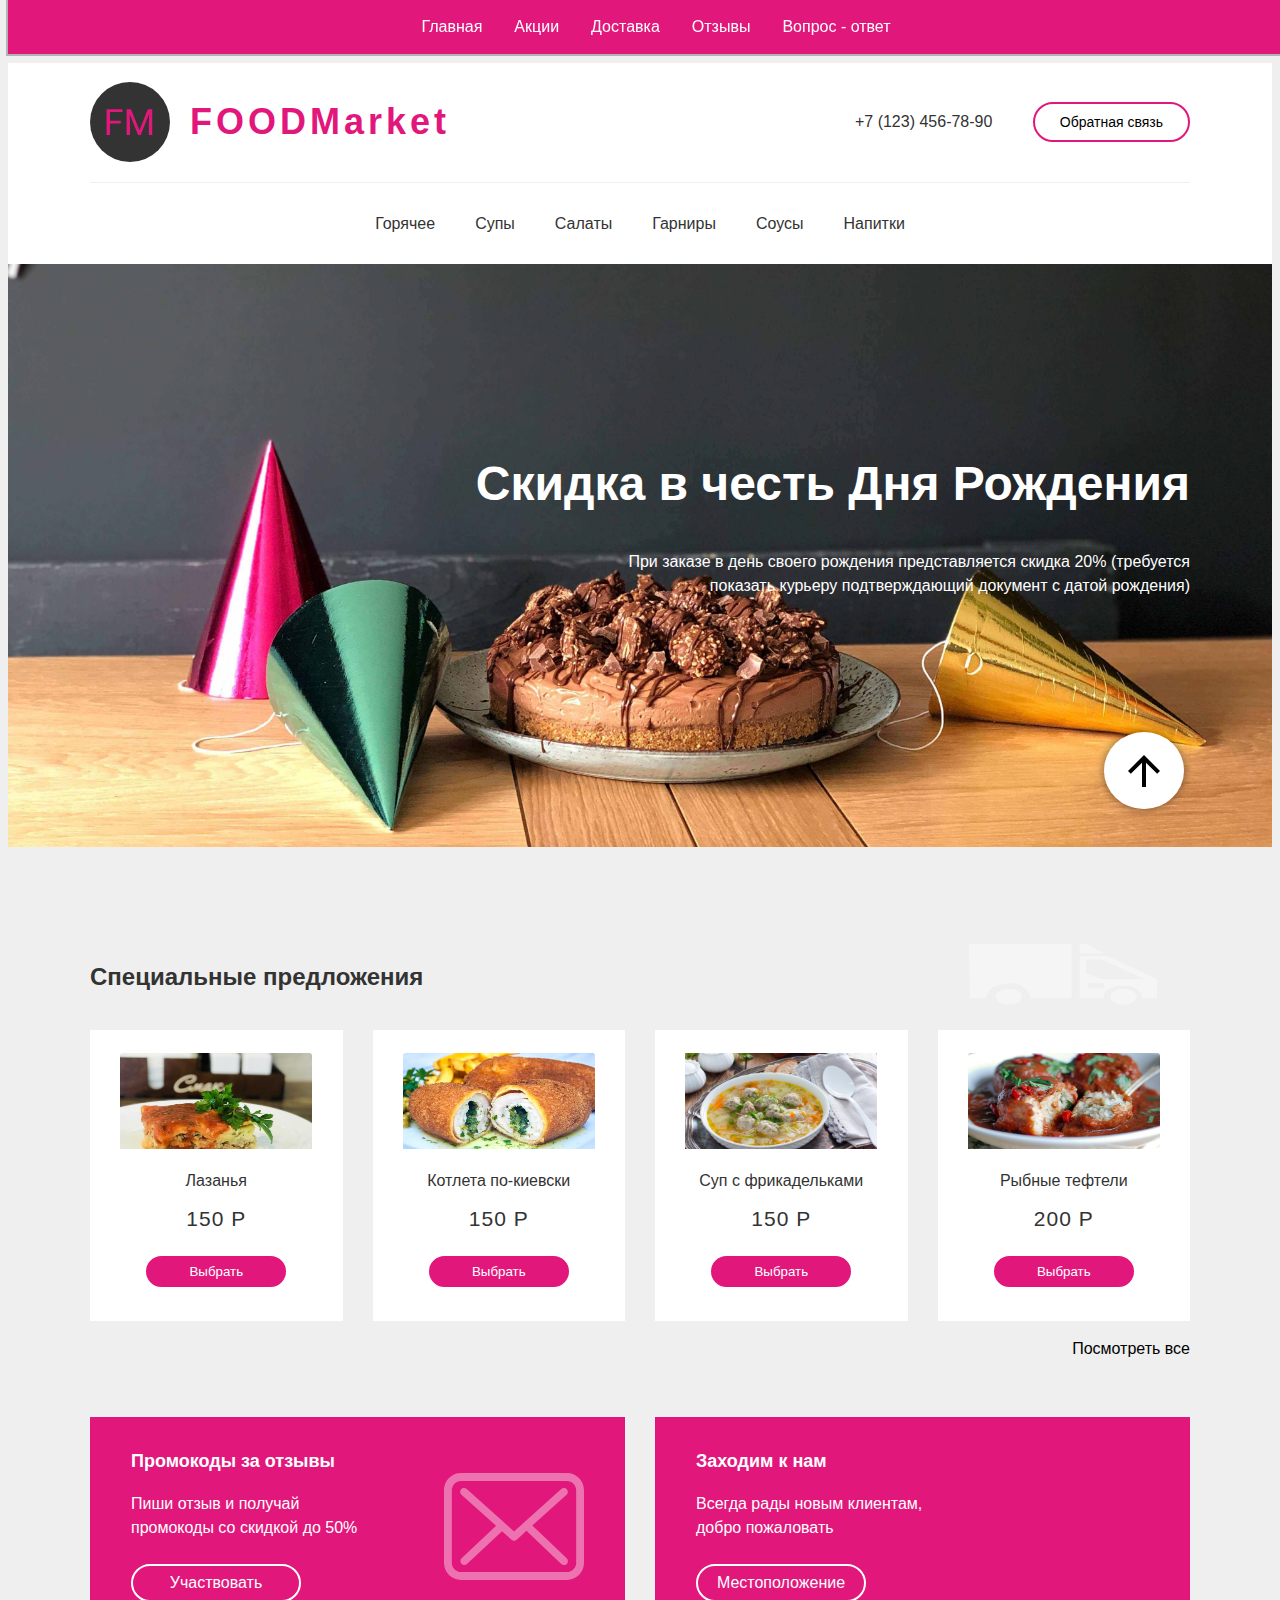
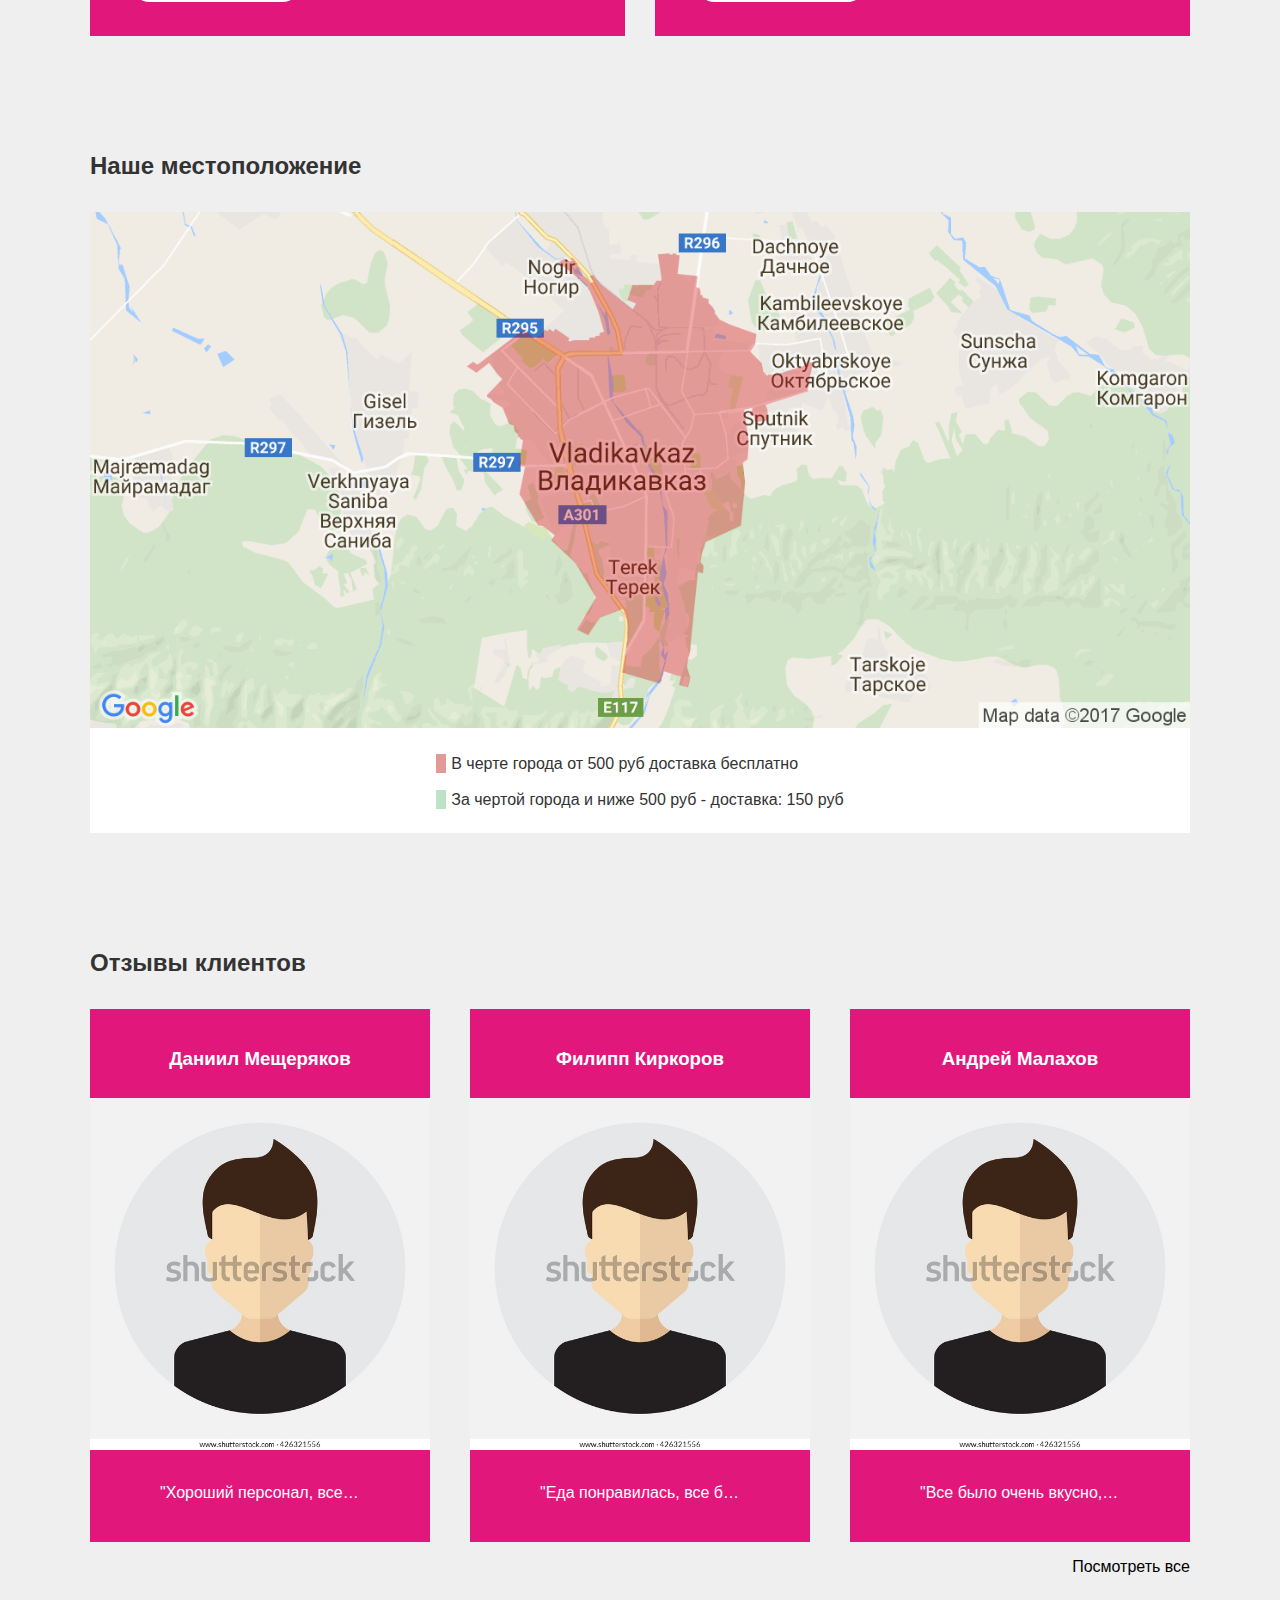
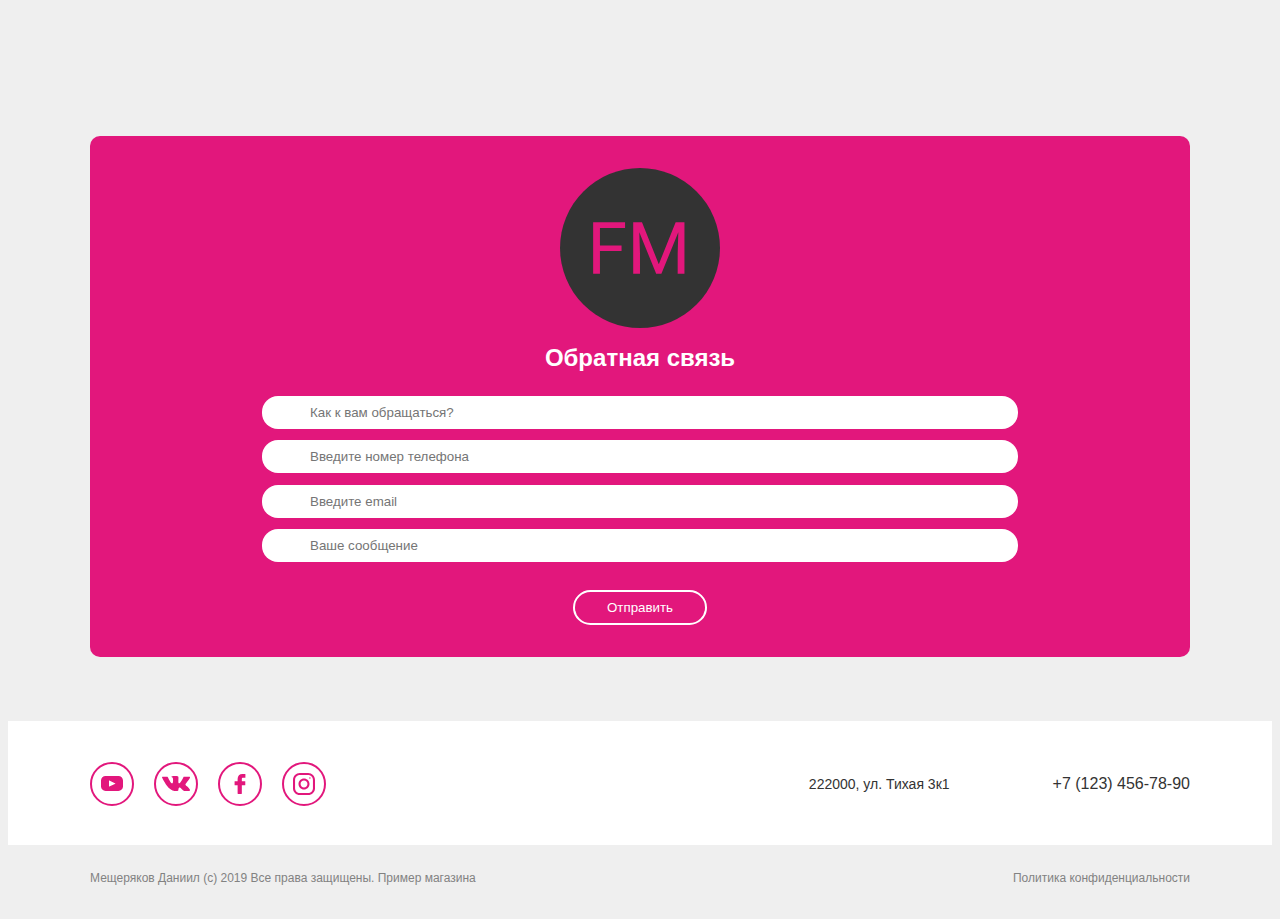
<file: index.html>
<!DOCTYPE html>
<html lang="ru">
  <head>
    <meta charset="UTF-8" />
    <meta http-equiv="X-UA-Compatible" content="IE=edge" />
    <meta name="viewport" content="width=device-width, initial-scale=1.0" />
    <meta http-equiv="Content-Security-Policy" content="default-src 'self'" />
    <meta name="description" content="Доставка еды Владикавказ Food Market" />
    <meta name="author" content="Food Market" />
    <meta name="keywords" content="еда, доставка, food market, доставка еды" />
    <meta name="google" content="notranslate" />
    <meta name="robots" content="index,follow" />
    <meta name="googlebot" content="index,follow" />
    <title>FoodMarket</title>
    <link
      rel="stylesheet"
      href="https://cdnjs.cloudflare.com/ajax/libs/normalize/8.0.1/normalize.min.css"
    />
    <link rel="stylesheet" href="assets/css/styles.css" />
    <link rel="stylesheet" href="assets/css/media.css" />
  </head>
  <body>
    <header>
      <div class="start" id="up"></div>
      <div class="menu">
        <div id="menu-burger" class="menu-burger">
          <span></span>
        </div>
        <nav>
          <ul id="header-menu" class="header-menu">
            <li><a href="#up" class="header-menu-item">Главная</a></li>
            <li><a href="#Action" class="header-menu-item">Акции</a></li>
            <li><a href="#Delivery" class="header-menu-item">Доставка</a></li>
            <li><a href="#Review" class="header-menu-item">Отзывы</a></li>
            <li><a href="#QA" class="header-menu-item">Вопрос - ответ</a></li>
          </ul>
        </nav>
      </div>
    </header>

    <main>
      <section class="second-menu">
        <div class="bg-white">
          <div class="header">
            <div class="wrapper">
              <div class="header-top">
                <div class="logo">
                  <a href="index.html"><span class="logo-image"></span></a
                  ><span>FOODMarket</span>
                </div>
                <div class="header-info">
                  <a class="phone-call" href="tel:891234567890">+7 (123) 456-78-90</a>
                  <a href="#QA" class="header-info-btn">Обратная связь</a>
                </div>
              </div>
              <hr />
              <div class="wrapper">
                <div class="header-bottom">
                  <ul class="nav">
                    <li><a href="food.html">Горячее</a></li>
                    <li><a href="food.html">Супы</a></li>
                    <li><a href="food.html">Салаты</a></li>
                    <li><a href="food.html">Гарниры</a></li>
                    <li><a href="food.html">Соусы</a></li>
                    <li><a href="food.html">Напитки</a></li>
                  </ul>
                </div>
              </div>
            </div>
          </div>
        </div>
      </section>

      <section class="banner">
        <!--класс с содержимым контента-->
        <div class="wrapper">
          <div class="banner-text">
            <h1 class="title">Скидка в честь Дня Рождения</h1>
            <p>
              При заказе в день своего рождения представляется скидка 20%
              (требуется показать курьеру подтверждающий документ с датой
              рождения)
            </p>
          </div>
        </div>
      </section>

      <section class="up">
        <a href="#up"><span class="up-arrow"></span></a>
      </section>

      <section id="Action" class="catalog">
        <div class="wrapper">
          <div class="grid">
            <div class="grid-item grid-item-title">
              <h2 class="title-h2">Специальные предложения</h2>
            </div>
            <div class="grid-item grid-item-img">
              <img src="assets/img/car.svg" alt="Delivery" />
            </div>
            <div class="grid-item grid-item-catalog btn-modal">
              <div class="bg-white">
                <div class="thumb">
                  <img
                    class="img-food"
                    src="assets/img/lasagna.png"
                    alt="Lasagna"
                  />
                </div>
                <p class="grid-title">Лазанья</p>
                <p class="grid-price">150 Р</p>
                <button class="grid-btn btn-modal">Выбрать</button>
              </div>
            </div>
            <div class="grid-item grid-item-catalog btn-modal">
              <div class="bg-white">
                <div class="thumb">
                  <img class="img-food" src="assets/img/kiev.png" alt="kiev" />
                </div>
                <p class="grid-title">Котлета по-киевски</p>
                <p class="grid-price">150 Р</p>
                <button class="grid-btn btn-modal">Выбрать</button>
              </div>
            </div>
            <div class="grid-item grid-item-catalog btn-modal">
              <div class="bg-white">
                <div class="thumb">
                  <img class="img-food" src="assets/img/soup.png" alt="Soup" />
                </div>
                <p class="grid-title">Суп с фрикадельками</p>
                <p class="grid-price">150 Р</p>
                <button class="grid-btn btn-modal">Выбрать</button>
              </div>
            </div>
            <div class="grid-item grid-item-catalog btn-modal">
              <div class="bg-white">
                <div class="thumb">
                  <img
                    class="img-food"
                    src="assets/img/meatball.png"
                    alt="Meatball"
                  />
                </div>
                <p class="grid-title">Рыбные тефтели</p>
                <p class="grid-price">200 Р</p>
                <button class="grid-btn btn-modal">Выбрать</button>
              </div>
            </div>
            <div class="grid-item grid-item-more">
              <a class="more" href="#more">Посмотреть все</a>
            </div>
            <div class="grid-item grid-item-left">
              <div class="bg-purple">
                <div class="bg-purple-item">
                  <h3>Промокоды за отзывы</h3>
                  <p>Пиши отзыв и получай промокоды со скидкой до 50%</p>
                  <a class="btn" href="#QA">Участвовать</a>
                </div>
                <img
                  class="bg-purple-img"
                  src="assets/img/envelope.svg"
                  alt="Envelope"
                />
              </div>
            </div>
            <div class="grid-item grid-item-right">
              <div class="bg-purple">
                <div class="bg-purple-item">
                  <h3>Заходим к нам</h3>
                  <p>
                    Всегда рады новым клиентам, <br />
                    добро пожаловать
                  </p>
                  <a class="btn" href="#Delivery">Местоположение</a>
                </div>
              </div>
            </div>
          </div>
        </div>
      </section>

      <section class="modal" id="modal">
        <div class="modal-flex">
          <span class="modal-flex__close">×</span>
          <div class="modal-flex__img">
            <img src="assets/img/lasagna.png" alt="Lasagna" />
          </div>
          <div class="modal-flex__title"><h2>Лазанья</h2></div>
          <div class="modal-flex__price">150 Р</div>
          <div class="modal-flex__description">
            Lorem ipsum dolor sit amet consectetur adipisicing elit. Nisi, porro
            impedit quisquam quaerat consectetur deserunt quia facere corrupti
            sint iste ratione odit consequuntur mollitia eligendi soluta
            sapiente! Accusamus, eaque dolor.
          </div>
          <div class="modal-flex__btn"><a href="">Купить</a></div>
        </div>
      </section>

      <section id="Delivery" class="delivery">
        <div class="wrapper">
          <h2 class="form-title">Наше местоположение</h2>
          <div class="map">
            <img src="assets/img/map.png" alt="Map" />
            <ul class="marker">
              <li>
                <span class="in"> </span>В черте города от 500 руб доставка
                бесплатно
              </li>
              <br />
              <li>
                <span class="out"> </span>За чертой города и ниже 500 руб -
                доставка: 150 руб
              </li>
            </ul>
          </div>
        </div>
      </section>

      <section id="Review" class="review">
        <div class="wrapper">
          <div class="more-flex">
            <h2 class="title-h2">Отзывы клиентов</h2>
            <div class="flex">
              <div class="flex-item">
                <div class="flex-item__title"><h3>Даниил Мещеряков</h3></div>
                <div class="flex-item__img">
                  <img src="assets/img/profile.jpg" alt="Profile-Photo" />
                </div>
                <div class="flex-item__review">
                  <blockquote>"Хороший персонал, все чисто, и блюда готовятся быстро. Вкусно"</blockquote>
                </div>
              </div>
              <div class="flex-item">
                <div class="flex-item__title"><h3>Филипп Киркоров</h3></div>
                <div class="flex-item__img">
                  <img src="assets/img/profile.jpg" alt="Profile-Photo" />
                </div>
                <div class="flex-item__review">
                  <blockquote>"Еда понравилась, все были так добры. Всей эстрадой есть будем!"</blockquote>
                </div>
              </div>
              <div class="flex-item">
                <div class="flex-item__title"><h3>Андрей Малахов</h3></div>
                <div class="flex-item__img">
                  <img src="assets/img/profile.jpg" alt="Profile-Photo" />
                </div>
                <div class="flex-item__review">
                  <blockquote>"Все было очень вкусно, на передаче расскажу"</blockquote>
                </div>
              </div>
            </div>
            <a class="more" href="#more">Посмотреть все</a>
          </div>
        </div>
      </section>

      <section id="QA">
        <div class="wrapper">
          <form action="index.html" class="form" method="">
            <img class="form-logo" src="assets/img/logo.svg" alt="Logo" />
            <div class="form-title">Обратная связь</div>
            <input
              type="text"
              name="name"
              placeholder="Как к вам обращаться?"
              required
            />
            <input
              type="number"
              name="phone"
              placeholder="Введите номер телефона"
              required
            />
            <input
              type="email"
              name="email"
              placeholder="Введите email"
              required
            />
            <input
              type="text"
              name="question"
              placeholder="Ваше сообщение"
              required
            />
            <button type="submit" value="Отправить">Отправить</button>
          </form>
        </div>
      </section>
    </main>

    <footer>
      <div class="bg-white">
        <div class="wrapper">
          <div class="footer-top">
            <div class="footer-top-item">
              <ul class="social">
                <li class="social-item">
                  <a
                    class="social-link social-youtube"
                    href="https://github.com/Toneryy"
                    target="_blank"
                  ></a>
                </li>
                <li class="social-item">
                  <a class="social-link social-vk" href="https://github.com/Toneryy" target="_blank"></a>
                </li>
                <li class="social-item">
                  <a class="social-link social-fb" href="https://github.com/Toneryy" target="_blank"></a>
                </li>
                <li class="social-item">
                  <a
                    class="social-link social-instagram"
                    href="https://github.com/Toneryy"
                    target="_blank"
                  ></a>
                </li>
              </ul>
            </div>
            <div class="footer-info">
              <a href="https://yandex.ru/maps/10174/saint-petersburg-and-leningrad-oblast/house/tikhaya_ulitsa_3k1/Z0kYcgdpTEcBQFhqfXx2dH9rZA==/?ll=30.410225%2C60.075705&z=17.78" target="_blank">222000, ул. Тихая 3к1</a>
              <a href="tel:81234567890">+7 (123) 456-78-90</a>
            </div>
          </div>
        </div>
      </div>
      <div class="wrapper">
        <div class="footer-bottom">
          <p> Мещеряков Даниил (с) 2019 Все права защищены. Пример магазина</p>
          <a href="#" id="privacy-policy-link">Политика конфиденциальности</a> <!-- Добавить id -->
        </div>
      </div>
    </footer>
  
    <div id="privacy-policy-modal" class="modal-overlay">
      <div class="modal-content">
        <span class="modal-close">&times;</span>
        <h2>Политика конфиденциальности</h2>
        <p>Здесь текст политики конфиденциальности...</p>
      </div>
    </div>
    <script src="assets/js/menu.js"></script>
    <script src="assets/js/archor.js"></script>
    <script src="assets/js/modal.js"></script>
  </body>
</html>
</file>
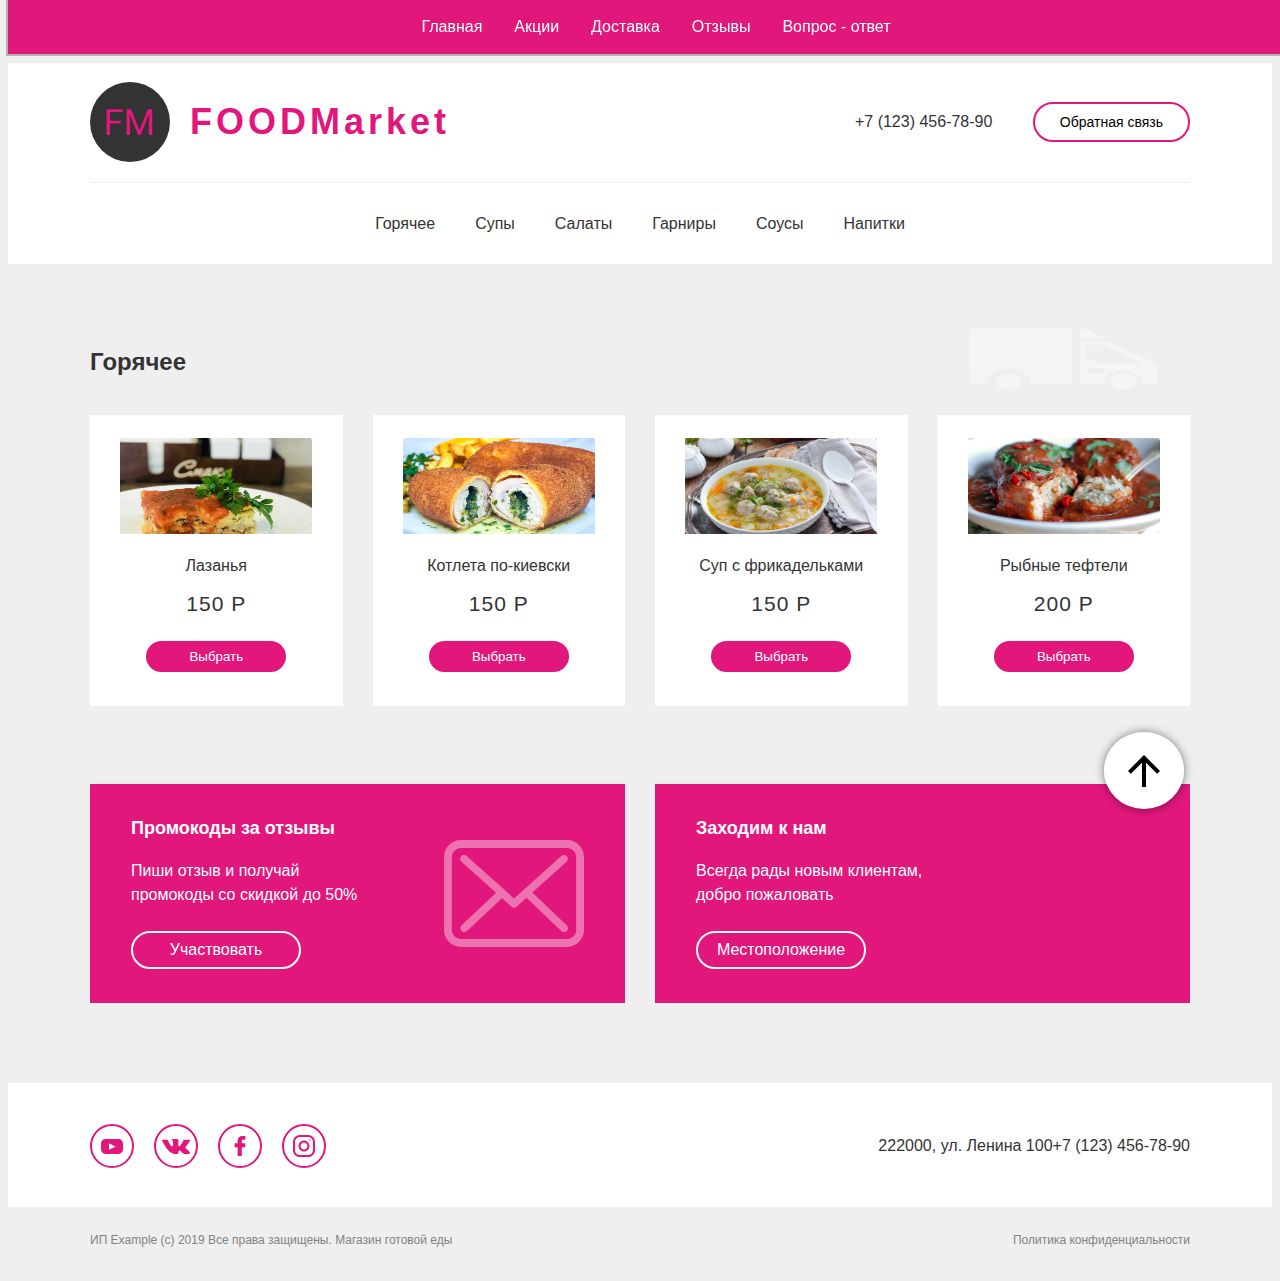
<file: food.html>
<!DOCTYPE html>
<html lang="en">
  <head>
    <meta charset="UTF-8" />
    <meta http-equiv="X-UA-Compatible" content="IE=edge" />
    <meta name="viewport" content="width=device-width, initial-scale=1.0" />
    <meta http-equiv="Content-Security-Policy" content="default-src 'self'" />
    <meta name="description" content="Доставка еды Food Market" />
    <meta name="author" content="Food Market" />
    <meta name="keywords" content="еда, доставка, food market, доставка еды" />
    <meta name="google" content="notranslate" />
    <meta name="robots" content="index,follow" />
    <meta name="googlebot" content="index,follow" />
    <title>FOODMarket</title>
    <link
      rel="stylesheet"
      href="https://cdnjs.cloudflare.com/ajax/libs/normalize/8.0.1/normalize.min.css"
    />
    <link rel="stylesheet" href="assets/css/styles.css" />
    <link rel="stylesheet" href="assets/css/media.css" />
  </head>
  <body>
    <header>
      <div class="start" id="up"></div>
      <div class="menu">
        <div id="menu-burger" class="menu-burger">
          <span></span>
        </div>
        <nav>
          <ul id="header-menu" class="header-menu">
            <li>
              <a href="index.html#up" class="header-menu-item">Главная</a>
            </li>
            <li>
              <a href="index.html#Action" class="header-menu-item">Акции</a>
            </li>
            <li>
              <a href="index.html#Delivery" class="header-menu-item"
                >Доставка</a
              >
            </li>
            <li>
              <a href="index.html#Review" class="header-menu-item">Отзывы</a>
            </li>
            <li>
              <a href="index.html#QA" class="header-menu-item"
                >Вопрос - ответ</a
              >
            </li>
          </ul>
        </nav>
      </div>
    </header>

    <main>
      <section class="second-menu">
        <div class="bg-white">
          <div class="header">
            <div class="wrapper">
              <div class="header-top">
                <div class="logo">
                  <a href="index.html"><span class="logo-image"></span></a
                  ><span>FOODMarket</span>
                </div>
                <div class="header-info">
                  <span>+7 (123) 456-78-90</span>
                  <a href="#QA" class="header-info-btn">Обратная связь</a>
                </div>
              </div>
              <hr />
              <div class="wrapper">
                <div class="header-bottom">
                  <ul class="nav">
                    <li><a href="food.html">Горячее</a></li>
                    <li><a href="food.html">Супы</a></li>
                    <li><a href="food.html">Салаты</a></li>
                    <li><a href="food.html">Гарниры</a></li>
                    <li><a href="food.html">Соусы</a></li>
                    <li><a href="food.html">Напитки</a></li>
                  </ul>
                </div>
              </div>
            </div>
          </div>
        </div>
      </section>

      <section class="up">
        <a href="#up"><span class="up-arrow"></span></a>
      </section>

      <section id="Action" class="catalog">
        <div class="wrapper">
          <div class="grid">
            <div class="grid-item grid-item-title">
              <h2 class="title-h2">Горячее</h2>
            </div>
            <div class="grid-item grid-item-img">
              <img src="assets/img/car.svg" alt="Delivery" />
            </div>
            <div class="grid-item grid-item-catalog btn-modal">
              <div class="bg-white">
                <div class="thumb">
                  <img
                    class="img-food"
                    src="assets/img/lasagna.png"
                    alt="Lasagna"
                  />
                </div>
                <p class="grid-title">Лазанья</p>
                <p class="grid-price">150 Р</p>
                <button class="grid-btn btn-modal">Выбрать</button>
              </div>
            </div>
            <div class="grid-item grid-item-catalog btn-modal">
              <div class="bg-white">
                <div class="thumb">
                  <img class="img-food" src="assets/img/kiev.png" alt="kiev" />
                </div>
                <p class="grid-title">Котлета по-киевски</p>
                <p class="grid-price">150 Р</p>
                <button class="grid-btn btn-modal">Выбрать</button>
              </div>
            </div>
            <div class="grid-item grid-item-catalog btn-modal">
              <div class="bg-white">
                <div class="thumb">
                  <img class="img-food" src="assets/img/soup.png" alt="Soup" />
                </div>
                <p class="grid-title">Суп с фрикадельками</p>
                <p class="grid-price">150 Р</p>
                <button class="grid-btn btn-modal">Выбрать</button>
              </div>
            </div>
            <div class="grid-item grid-item-catalog btn-modal">
              <div class="bg-white">
                <div class="thumb">
                  <img
                    class="img-food"
                    src="assets/img/meatball.png"
                    alt="Meatball"
                  />
                </div>
                <p class="grid-title">Рыбные тефтели</p>
                <p class="grid-price">200 Р</p>
                <button class="grid-btn btn-modal">Выбрать</button>
              </div>
            </div>
            <div class="grid-item grid-item-more"></div>
            <div class="grid-item grid-item-left">
              <div class="bg-purple">
                <div class="bg-purple-item">
                  <h3>Промокоды за отзывы</h3>
                  <p>Пиши отзыв и получай промокоды со скидкой до 50%</p>
                  <a class="btn" href="index.html#QA">Участвовать</a>
                </div>
                <img
                  class="bg-purple-img"
                  src="assets/img/envelope.svg"
                  alt="Envelope"
                />
              </div>
            </div>
            <div class="grid-item grid-item-right">
              <div class="bg-purple">
                <div class="bg-purple-item">
                  <h3>Заходим к нам</h3>
                  <p>
                    Всегда рады новым клиентам, <br />
                    добро пожаловать
                  </p>
                  <a class="btn" href="index.html#Delivery">Местоположение</a>
                </div>
              </div>
            </div>
          </div>
          <div class="test"></div>
        </div>
      </section>

      <section class="modal" id="modal">
        <div class="modal-grid">
          <span class="modal-grid__close">×</span>
          <div class="modal-grid__img">
            <img src="assets/img/lasagna.png" alt="Lasagna" />
          </div>
          <div class="modal-grid__title"><h2>Лазанья</h2></div>
          <div class="modal-grid__price">150 Р</div>
          <div class="modal-grid__description">
            Lorem ipsum dolor sit amet consectetur adipisicing elit. Nisi, porro
            impedit quisquam quaerat consectetur deserunt quia facere corrupti
            sint iste ratione odit consequuntur mollitia eligendi soluta
            sapiente! Accusamus, eaque dolor.
          </div>
          <div class="modal-grid__btn"><a href="#">Купить</a></div>
        </div>
      </section>
    </main>

    <footer>
      <div class="bg-white">
        <div class="wrapper">
          <div class="footer-top">
            <div class="footer-top-item">
              <ul class="social">
                <li class="social-item">
                  <a
                    class="social-link social-youtube"
                    href="index.html"
                    target="_blank"
                  ></a>
                </li>
                <li class="social-item">
                  <a
                    class="social-link social-vk"
                    href="index.html"
                    target="_blank"
                  ></a>
                </li>
                <li class="social-item">
                  <a
                    class="social-link social-fb"
                    href="index.html"
                    target="_blank"
                  ></a>
                </li>
                <li class="social-item">
                  <a
                    class="social-link social-instagram"
                    href="index.html"
                    target="_blank"
                  ></a>
                </li>
              </ul>
            </div>
            <div class="footer-info">
              <span>222000, ул. Ленина 100</span>
              <span>+7 (123) 456-78-90</span>
            </div>
          </div>
        </div>
      </div>
      <div class="wrapper">
        <div class="footer-bottom">
          <p>ИП Example (с) 2019 Все права защищены. Магазин готовой еды</p>
          <a href="#">Политика конфиденциальности</a>
        </div>
      </div>
    </footer>
    <script src="assets/js/menu.js"></script>
    <script src="assets/js/archor.js"></script>
    <script src="assets/js/modal.js"></script>
  </body>
</html>
</file>
<file: assets/css/styles.css>
@charset "UTF-8";
@import url("https://fonts.googleapis.com/css2?family=Roboto:wght@400;500;700&display=swap");
body {
  background-color: #EFEFEF;
  font-family: 'Roboto', sans-serif;
  color: #333333;
  font-size: 16px;
}

main {
  margin-top: 3.25rem;
}

.wrapper {
  max-width: 68.75rem;
  padding: 0 1rem;
  margin: 0 auto;
}

.start {
  padding-top: 0.2rem;
}

.header {
  background-color: white;
  padding-top: inherit;
  padding-top: 0.25rem;
}

.header-menu {
  position: fixed;
  width: 100%;
  top: 0;
  background-color: #e2177c;
  -webkit-box-shadow: 0 0 0 2px #b3b3b3;
          box-shadow: 0 0 0 2px #b3b3b3;
  display: -webkit-box;
  display: -ms-flexbox;
  display: flex;
  list-style-type: none;
  -webkit-box-pack: center;
      -ms-flex-pack: center;
          justify-content: center;
  padding: 0.5rem;
  margin: 0;
  -ms-flex-wrap: wrap;
      flex-wrap: wrap;
}

.header-menu > li {
  margin: 0.625rem 1rem;
}

.header-menu > li > a {
  text-decoration: none;
  color: white;
  -webkit-transition: 0.2 ease;
  transition: 0.2 ease;
}

.header-menu > li > a:hover {
  color: black;
}

.header-top {
  display: -webkit-box;
  display: -ms-flexbox;
  display: flex;
  -webkit-box-pack: justify;
      -ms-flex-pack: justify;
          justify-content: space-between;
  -webkit-box-align: center;
      -ms-flex-align: center;
          align-items: center;
  padding: 0.9375rem 0 0.75rem 0;
}

.header-info span {
  font-size: 16px;
}

.header-info-btn {
  font-size: 14px;
  text-decoration: none;
  color: black;
  border-radius: 1.25rem;
  border: 2px solid #e2177c;
  background-color: transparent;
  padding: 0.625rem 1.5625rem;
  margin-left: 2.25rem;
  -webkit-transition: 0.2s ease;
  transition: 0.2s ease;
  cursor: pointer;
}

.header-info-btn:hover {
  background-color: #e2177c;
  color: white;
}

.header-bottom {
  padding: 1.25rem 0 17px 0;
}

.header-bottom .nav {
  font-size: 16px;
  margin: 0;
}

.header-bottom .nav > li {
  margin: 0 1.25rem;
  margin-bottom: 0.625rem;
}

.nav {
  display: -webkit-box;
  display: -ms-flexbox;
  display: flex;
  list-style-type: none;
  -webkit-box-pack: center;
      -ms-flex-pack: center;
          justify-content: center;
  padding: 0.25rem 0;
  -ms-flex-wrap: wrap;
      flex-wrap: wrap;
  margin-bottom: 0.25rem;
}

.nav > li {
  margin: 0.625rem 1rem;
}

.nav > li > a {
  text-decoration: none;
  color: #333333;
  -webkit-transition: 0.2 ease;
  transition: 0.2 ease;
}

.nav > li > a:hover {
  color: #e2177c;
}

.logo {
  color: #e2177c;
  font-size: 36px;
  font-weight: 700;
  display: -webkit-box;
  display: -ms-flexbox;
  display: flex;
  -webkit-box-align: center;
      -ms-flex-align: center;
          align-items: center;
  letter-spacing: 4px;
  -webkit-transition: 0.2s ease;
  transition: 0.2s ease;
}

.logo-image {
  display: block;
  width: 5rem;
  height: 5rem;
  background-image: url(../img/logo.svg);
  margin-right: 20px;
  -webkit-transition: 0.2s ease;
  transition: 0.2s ease;
  cursor: pointer;
}

.logo-image:hover {
  color: #C4C4C4;
  -webkit-box-shadow: 0 0 0.625rem rgba(0, 0, 0, 0.5);
          box-shadow: 0 0 0.625rem rgba(0, 0, 0, 0.5);
  border-radius: 100%;
}

hr {
  border: none;
  background-color: #EFEFEF;
  height: 1px;
}

/*Основной контент*/
.banner {
  background-image: url(../img/background.png);
  padding-top: 10rem;
  padding-bottom: 12rem;
  background-repeat: no-repeat;
  background-size: cover;
  background-position: bottom center;
  color: white;
  margin-bottom: 2rem;
}

.banner p {
  margin-bottom: 57px;
  margin-left: 30rem;
  max-width: 40rem;
  line-height: 1.5;
}

.banner-text {
  text-align: right;
}

.banner-text p {
  text-align: right;
}

.title {
  font-size: 48px;
  font-weight: 700;
  margin-bottom: 39px;
}

.title-h2 {
  font-size: 24px;
  font-weight: 700;
}

.btn {
  color: white;
  text-decoration: none;
  border-radius: 20px;
  border: 2px solid white;
  background-color: transparent;
  padding: 9px 47px;
  -webkit-transition: 0.2s ease;
  transition: 0.2s ease;
}

.btn:hover {
  background-color: white;
  color: black;
}

.bg-white {
  background-color: white;
}

.bg-purple {
  background-color: #e2177c;
  color: white;
  padding: 34px 41px;
  display: -webkit-box;
  display: -ms-flexbox;
  display: flex;
  -webkit-box-pack: justify;
      -ms-flex-pack: justify;
          justify-content: space-between;
}

.bg-purple-item {
  -webkit-box-flex: 0;
      -ms-flex: 0 0 55%;
          flex: 0 0 55%;
}

.bg-purple-img {
  -webkit-box-flex: 0;
      -ms-flex: 0 0 31%;
          flex: 0 0 31%;
  text-align: center;
}

.bg-purple h3 {
  font-size: 18px;
  font-weight: 700;
  margin-top: 0;
  margin-bottom: 20px;
}

.bg-purple p {
  line-height: 1.5;
  margin-bottom: 24px;
}

.bg-purple input {
  font-size: 14px;
  border: 1px solid #fff;
  border-radius: 20px;
  padding: 9px 15px;
  width: 15rem;
  -webkit-box-sizing: border-box;
          box-sizing: border-box;
}

.bg-purple input:focus {
  outline: none;
}

.bg-purple .btn {
  display: block;
  text-align: center;
  max-width: 166px;
  padding: 8px 0;
}

.header-info .phone-call {
  text-decoration: none;
  color: #333333;
  transition: 0.3 ease;
}

.header-info .phone-call:hover {
  color: #828282;
}

.catalog {
  padding-top: 4rem;
  padding-bottom: 2rem;
}

.grid {
  display: -ms-grid;
  display: grid;
  -ms-grid-columns: (1fr)[4];
      grid-template-columns: repeat(4, 1fr);
  grid-gap: 19px 30px;
}

.grid-item-title {
  -ms-grid-column: 1;
  -ms-grid-column-span: 3;
  grid-column: 1 / 4;
  -ms-grid-row: 1;
  -ms-grid-row-span: 1;
  grid-row: 1 / 2;
}

.grid-item-img {
  -ms-grid-column: 4;
  -ms-grid-column-span: 1;
  grid-column: 4 / 5;
  -ms-grid-row: 1;
  -ms-grid-row-span: 1;
  grid-row: 1 / 2;
  text-align: center;
}

.grid-item-more {
  -ms-grid-column: 1;
  -ms-grid-column-span: 4;
  grid-column: 1 / 5;
  -ms-grid-row: 3;
  -ms-grid-row-span: 1;
  grid-row: 3 / 4;
  text-align: right;
}

.grid-item-more a {
  text-decoration: none;
  color: black;
}

.grid-item-more:hover {
  text-decoration: underline;
}

.grid-item-left {
  -ms-grid-column: 1;
  -ms-grid-column-span: 2;
  grid-column: 1 / 3;
  -ms-grid-row: 4;
  -ms-grid-row-span: 1;
  grid-row: 4 / 5;
  margin-top: 40px;
}

.grid-item-right {
  -ms-grid-column: 3;
  -ms-grid-column-span: 2;
  grid-column: 3 / 5;
  -ms-grid-row: 4;
  -ms-grid-row-span: 1;
  grid-row: 4 / 5;
  margin-top: 40px;
}

.grid-item-catalog {
  text-align: center;
}

.grid-item-catalog .bg-white {
  padding: 23px 30px 34px 30px;
}

.grid-title {
  line-height: 1.5;
  font-size: 1em;
  margin-bottom: 0;
  text-overflow: ellipsis;
}

.grid-price {
  font-size: 21px;
  font-weight: 500;
  margin-top: 14px;
  letter-spacing: 1px;
  margin-bottom: 25px;
}

.grid-btn {
  border-radius: 20px;
  border: 2px solid #e2177c;
  background-color: #e2177c;
  color: white;
  padding: 6px 41px;
  text-decoration: none;
  -webkit-transition: 0.2s ease;
  transition: 0.2s ease;
  cursor: pointer;
}

.grid-btn:hover {
  background-color: white;
  color: black;
}

.img-food {
  width: 12rem;
  height: 6rem;
}

.trumb {
  margin-bottom: 14px;
}

/*Расположение / карта*/
.delivery {
  padding-top: 4rem;
}

.map {
  display: -webkit-box;
  display: -ms-flexbox;
  display: flex;
  -webkit-box-orient: vertical;
  -webkit-box-direction: normal;
      -ms-flex-direction: column;
          flex-direction: column;
  -webkit-box-pack: center;
      -ms-flex-pack: center;
          justify-content: center;
  background-color: white;
  margin-top: 2rem;
  margin-bottom: 2rem;
}

.map img {
  width: 100%;
  height: 100%;
  background-repeat: no-repeat;
  background-size: auto;
  background-position: center center;
  margin-bottom: 0.7rem;
}

.marker {
  display: -webkit-box;
  display: -ms-flexbox;
  display: flex;
  -webkit-box-orient: vertical;
  -webkit-box-direction: normal;
      -ms-flex-direction: column;
          flex-direction: column;
  -webkit-box-pack: center;
      -ms-flex-pack: center;
          justify-content: center;
  margin: 1rem auto 1.5rem auto;
  padding: 0 30px 0;
  list-style: none;
}

.in {
  display: inline;
  background-color: #e29a97;
  padding: 1px 5px;
  margin-bottom: 1rem;
  margin-right: 5px;
}

.out {
  display: inline;
  background-color: #BCE3C7;
  padding: 1px 5px;
  margin-bottom: 1rem;
  margin-right: 5px;
}

.review {
  padding-top: 4rem;
}

.flex {
  display: -webkit-box;
  display: -ms-flexbox;
  display: flex;
  -webkit-box-orient: horizontal;
  -webkit-box-direction: normal;
      -ms-flex-flow: row nowrap;
          flex-flow: row nowrap;
  -webkit-box-align: center;
      -ms-flex-align: center;
          align-items: center;
  -webkit-box-pack: justify;
      -ms-flex-pack: justify;
          justify-content: space-between;
  margin: 2rem -20px 0;
}

.flex-item {
  display: -webkit-box;
  display: -ms-flexbox;
  display: flex;
  -webkit-box-orient: vertical;
  -webkit-box-direction: normal;
      -ms-flex-direction: column;
          flex-direction: column;
  -webkit-box-align: center;
      -ms-flex-align: center;
          align-items: center;
  -webkit-box-pack: center;
      -ms-flex-pack: center;
          justify-content: center;
  background-color: #e2177c;
  width: 100%;
  margin: 0 20px;
  padding: 10px 0;
  line-width: 1px;
}

.flex-item__title {
  font-size: 16px;
  text-align: center;
  padding: 10px 20px;
  color: white;
}

.flex-item__img img {
  width: 100%;
  height: 70%;
}

.flex-item__review {
  text-align: center;
}

.flex-item__review blockquote {
  color: white;
  max-width: 12.5rem;
  text-overflow: ellipsis;
  overflow: hidden;
  white-space: nowrap;
  margin: 0;
  padding: 30px 0;
}

/*Форма*/
.form {
  display: -webkit-box;
  display: -ms-flexbox;
  border-radius: 10px;
  display: flex;
  -webkit-box-orient: vertical;
  -webkit-box-direction: normal;
      -ms-flex-direction: column;
          flex-direction: column;
  -webkit-box-pack: center;
      -ms-flex-pack: center;
          justify-content: center;
  -webkit-box-align: center;
      -ms-flex-align: center;
          align-items: center;
  margin: auto;
  width: 100%;
  color: white;
  background-color: #e2177c;
  padding: 1rem 0 2rem;
  margin-bottom: 4rem;
}

.form-logo {
  width: 10rem;
  height: 10rem;
  margin: 1rem auto;
}

.form-title {
  font-size: 1.5rem;
  font-weight: 700;
  margin-bottom: 1.5rem;
}

.form input {
  display: block;
  width: 60%;
  padding: 0 3rem;
  margin-bottom: 0.7rem;
  background-color: white;
  color: #e2177c;
  line-height: 2.5em;
  border-width: 0;
  border-radius: 1rem;
}

.form button {
  display: block;
  text-align: center;
  text-decoration: none;
  max-width: 20rem;
  margin-top: 1rem;
  padding: 8px 2rem;
  border-radius: 2rem;
  border-width: 1rem;
  border: 2px solid white;
  color: white;
  background-color: #e2177c;
  -webkit-transition: 0.2s ease;
  transition: 0.2s ease;
}

.form button:hover {
  background-color: white;
  color: black;
}

/*footer*/
.footer-top {
  display: -webkit-box;
  display: -ms-flexbox;
  display: flex;
  -webkit-box-pack: justify;
      -ms-flex-pack: justify;
          justify-content: space-between;
  -webkit-box-align: center;
      -ms-flex-align: center;
          align-items: center;
  padding-top: 25px;
  padding-bottom: 23px;
}

.footer-info {
  display: -webkit-box;
  display: -ms-flexbox;
  display: flex;
  -webkit-box-align: center;
      -ms-flex-align: center;
          align-items: center;
}

.footer-info a {
  font-size: 16px;
  margin-left: 103px;
  text-decoration: none;
  color: #333333;
  transition: 0.3 ease;
}

.footer-info a:first-child {
  font-size: 14px;
  margin-left: 0;
  text-decoration: none;
  color: #333333;
  transition: 0.3 ease;
}

.footer-info a:hover {
  color: #e2177c;
}

.footer-info a:first-child:hover {
  color: #e2177c;
}

.footer-info button {
  font-size: 14px;
  border-radius: 20px;
  border: 2px solid #e2177c;
  background-color: transparent;
  padding: 10px 25px;
  margin-left: 36px;
  -webkit-transition: 0.2s ease;
  transition: 0.2s ease;
  cursor: pointer;
}

.footer-info button:hover {
  background-color: #e2177c;
  color: #fff;
}

.footer-bottom {
  display: -webkit-box;
  display: -ms-flexbox;
  display: flex;
  -webkit-box-pack: justify;
      -ms-flex-pack: justify;
          justify-content: space-between;
  color: #828282;
  padding: 26px 0;
  font-size: 12px;
}

.footer-bottom a {
  text-decoration: none;
  color: #828282;
  -webkit-transition: 0.2s ease;
  transition: 0.2s ease;
}

.footer-bottom a:hover {
  color: #e2177c;
}

.footer-bottom p {
  margin: 0;
}

/*выводим изображения кнопок для соц сетей в ссылки*/
.social {
  display: -webkit-box;
  display: -ms-flexbox;
  display: flex;
  -webkit-box-align: center;
      -ms-flex-align: center;
          align-items: center;
  list-style-type: none;
  padding-left: 0;
}

.social-item {
  margin-right: 20px;
}

.social-item:last-child {
  margin-right: 0;
}

.social-link {
  display: block;
  width: 40px;
  height: 40px;
  border: 2px solid #e2177c;
  border-radius: 100%;
  background-repeat: no-repeat;
  background-position: center center;
}

.social-link:hover {
  background-color: #e2177c;
}

.social-youtube {
  background-image: url(../img/icons/youtube.svg);
}

.social-vk {
  background-image: url(../img/icons/vk.svg);
}

.social-fb {
  background-image: url(../img/icons/facebook.svg);
}

.social-instagram {
  background-image: url(../img/icons/ins.svg);
}

.up {
  position: fixed;
  display: block;
  width: 3rem;
  height: 3rem;
  bottom: 10%;
  right: 10%;
}

.up-arrow {
  background-image: url(../img/icons/arrow.svg);
  background-position: center center;
  background-repeat: no-repeat;
  cursor: pointer;
  border-radius: 100%;
  -webkit-box-shadow: 0 0 0.625rem rgba(0, 0, 0, 0.5);
          box-shadow: 0 0 0.625rem rgba(0, 0, 0, 0.5);
  padding: 30px 40px;
  background-color: white;
}

.up-arrow:hover {
  background-color: #F2F2F2;
}

.test {
  margin-bottom: 3rem;
}

.modal {
  display: none;
  position: fixed;
  top: 0;
  left: 0;
  bottom: 0;
  right: 0;
  width: 100%;
  height: 100%;
  overflow: auto;
  margin: auto 0;
  background: rgba(0, 0, 0, 0.5);
}

.modal-flex {
  display: -webkit-box;
  display: -ms-flexbox;
  display: flex;
  -webkit-box-orient: vertical;
  -webkit-box-direction: normal;
      -ms-flex-flow: column nowrap;
          flex-flow: column nowrap;
  margin: auto auto;
  padding: auto;
  width: 50%;
  background: white;
}

.modal-flex__close {
  font-size: 40px;
  padding: 0;
  text-align: right;
  padding-right: 2rem;
}

.modal-flex__close:hover {
  cursor: pointer;
  color: #e2177c;
}

.modal-flex__img img {
  width: 100%;
  height: 100%;
  background-repeat: none;
  background-size: cover;
  background-position: center center;
}

.modal-flex__title {
  text-align: center;
  -webkit-box-align: center;
      -ms-flex-align: center;
          align-items: center;
  font-size: 1rem;
}

.modal-flex__price {
  font-size: 1.5rem;
  font-weight: 500;
  letter-spacing: 1px;
  text-align: center;
  -webkit-box-align: center;
      -ms-flex-align: center;
          align-items: center;
}

.modal-flex__description {
  text-align: center;
  -webkit-box-align: center;
      -ms-flex-align: center;
          align-items: center;
  padding: 1rem 4rem;
}

.modal-flex__btn {
  margin: 1rem auto 2rem;
  -webkit-box-align: center;
      -ms-flex-align: center;
          align-items: center;
}

.modal-flex__btn a {
  display: block;
  text-align: center;
  width: 5rem;
  padding: 0.5rem 5rem;
  border-radius: 2rem;
  border-width: 1rem;
  border: 2px solid white;
  color: white;
  background-color: #e2177c;
  -webkit-transition: 0.2s ease;
  transition: 0.2s ease;
  text-decoration: none;
}

.modal-flex__btn a:hover {
  background-color: white;
  border: 2px solid black;
  color: black;
}

.more-flex {
  display: -webkit-box;
  display: -ms-flexbox;
  display: flex;
  -webkit-box-orient: vertical;
  -webkit-box-direction: normal;
      -ms-flex-flow: nowrap column;
          flex-flow: nowrap column;
}

.more-flex .title-h2 {
  margin-bottom: 0;
}

.more-flex .more {
  text-decoration: none;
  text-align: right;
  color: black;
  margin: 1rem 0 10rem;
}

.more-flex .more:hover {
  text-decoration: underline;
}

/* Стили для модального окна */

.modal-overlay {
  display: none; /* Скрыто по умолчанию */
  position: fixed;
  top: 0;
  left: 0;
  width: 100%;
  height: 100%;
  background: rgba(0, 0, 0, 0.5);
  z-index: 1000;
}
.modal-content {
  position: relative;
  margin: 10% auto;
  padding: 20px;
  background: white;
  width: 80%;
  max-width: 600px;
  border-radius: 8px;
  box-shadow: 0 4px 8px rgba(0, 0, 0, 0.1);
}
.modal-close {
  position: absolute;
  top: 10px;
  right: 20px;
  font-size: 24px;
  cursor: pointer;
}
body.modal-open {
  overflow: hidden;
}
@media (max-width: 600px) {
  .modal-content {
    width: 95%;
  }
}


/*# sourceMappingURL=styles.css.map */
</file>
<file: assets/css/media.css>
@charset "UTF-8";
@import url("https://fonts.googleapis.com/css2?family=Roboto:wght@400;500;700&display=swap");
@media (max-width: 1170px) {
  .grid {
    -ms-grid-columns: (1fr)[2];
        grid-template-columns: repeat(2, 1fr);
  }
  .grid-item-title {
    -ms-grid-column: 1;
    -ms-grid-column-span: 2;
    grid-column: 1 / 3;
  }
  .grid-item-img {
    display: none;
  }
  .grid-item-more {
    -ms-grid-column: 1;
    -ms-grid-column-span: 2;
    grid-column: 1 / 3;
    -ms-grid-row: 4;
    -ms-grid-row-span: 1;
    grid-row: 4 / 5;
  }
  .grid-item-left {
    -ms-grid-column: 1;
    -ms-grid-column-span: 1;
    grid-column: 1 / 2;
    -ms-grid-row: 5;
    -ms-grid-row-span: 1;
    grid-row: 5 / 6;
    margin-top: 50px;
  }
  .grid-item-right {
    -ms-grid-column: 2;
    -ms-grid-column-span: 1;
    grid-column: 2 / 3;
    -ms-grid-row: 5;
    -ms-grid-row-span: 1;
    grid-row: 5 / 6;
    margin-top: 50px;
  }
  .grid-title {
    font-size: 1.2em;
  }
  .footer-top, .footer-bottom {
    -webkit-box-orient: vertical;
    -webkit-box-direction: normal;
        -ms-flex-direction: column;
            flex-direction: column;
  }
  .footer-bottom {
    text-align: center;
    padding: 30px 0 26px 0;
  }
  .footer-bottom p {
    margin: 0 0 20px 0;
  }
  .img-food {
    width: 24rem;
    height: 12rem;
  }
}

@media (max-width: 1130px) {
  .bg-purple-img {
    /*скрыть картинку с письмом*/
    -webkit-box-flex: 0;
        -ms-flex: 0 0 32%;
            flex: 0 0 32%;
    display: none;
  }
  .bg-purple-item {
    /*ширина блока, относительно внешнего блока*/
    -webkit-box-flex: 0;
        -ms-flex: 0 0 75%;
            flex: 0 0 75%;
  }
  .flex {
    -webkit-box-orient: vertical;
    -webkit-box-direction: normal;
        -ms-flex-direction: column;
            flex-direction: column;
    margin: -20px 0;
  }
  .flex-item {
    margin: 20px 0;
  }
  .flex-item:first-child {
    margin-top: 3rem;
  }
  .flex-item:last-child {
    margin-bottom: 1rem;
  }
  .flex-item__img img {
    -webkit-box-align: center;
        -ms-flex-align: center;
            align-items: center;
    width: 250px;
    height: 250px;
  }
  .flex-item__review {
    text-align: center;
  }
  .flex-item__review blockquote {
    max-width: 500px;
    text-overflow: ellipsis;
    overflow: hidden;
    white-space: wrap;
  }
}

@media (max-width: 1000px) {
  .bg-purple-item {
    /*расширяем блок с контентом внутри блока с зеленой карточкой на 100%*/
    -webkit-box-flex: 0;
        -ms-flex: 0 0 90%;
            flex: 0 0 90%;
  }
  .img-food {
    width: 20rem;
    height: 10rem;
  }
}

@media (max-width: 800px) {
  .logo {
    font-size: 22px;
  }
  .logo-image {
    width: 50px;
    height: 50px;
    background-size: cover;
    margin-right: 12px;
  }
  .banner {
    background-image: none;
    background-color: #e2177c;
    text-align: center;
    padding-top: 60px;
    padding-bottom: 100px;
  }
  .banner p {
    margin: 0 auto 56px;
  }
  .bg-purple input {
    width: 13rem;
  }
  .bg-purple-item {
    /*расширяем блок с контентом внутри блока с зеленой карточкой на 100%*/
    -webkit-box-flex: 0;
        -ms-flex: 0 0 100%;
            flex: 0 0 100%;
  }
  .grid-item-left {
    -ms-grid-column: 1;
    -ms-grid-column-span: 2;
    grid-column: 1 / 3;
    grid-row: inherit;
    text-align: center;
  }
  .grid-item-left a {
    margin: 0 auto;
  }
  .grid-item-right {
    display: none;
  }
  .footer-info {
    display: -webkit-box;
    display: -ms-flexbox;
    display: flex;
    -webkit-box-orient: vertical;
    -webkit-box-direction: normal;
        -ms-flex-direction: column;
            flex-direction: column;
    text-align: center;
  }
  .footer-info span {
    font-size: 14px;
    margin-left: 0;
    margin-bottom: 20px;
  }
  .footer-info button {
    margin-left: 0;
  }
  .footer-top {
    padding-bottom: 35px;
  }
  .footer-top-item {
    margin-bottom: 20px;
  }
  .img-food {
    width: 12rem;
    height: 6rem;
  }
  .form {
    width: 100%;
    padding: 2rem 0;
  }
}

@media (max-width: 767px) {
  /*бургер меню*/
  main {
    margin-top: 4rem;
  }
  .menu {
    position: fixed;
    display: -webkit-box;
    display: -ms-flexbox;
    display: flex;
    top: 0px;
    height: 4rem;
    width: 100%;
    -webkit-box-shadow: 0 0 0 2px #b3b3b3;
            box-shadow: 0 0 0 2px #b3b3b3;
    background-color: #e2177c;
  }
  .menu-burger {
    position: fixed;
    top: 1rem;
    left: 1.25rem;
    width: 2.5rem;
    height: 2.2rem;
    display: block;
    -webkit-box-shadow: #ccc;
            box-shadow: #ccc;
  }
  .menu-burger span, .menu-burger:after, .menu-burger:before {
    height: 3px;
    width: 100%;
    position: absolute;
    background: #515758;
    margin: 0 auto;
  }
  .menu-burger span {
    top: 1rem;
  }
  .menu-burger:after, .menu-burger:before {
    content: '';
  }
  .menu-burger:after {
    bottom: 5px;
  }
  .menu-burger:before {
    top: 5px;
  }
  .menu-burger.open-menu span {
    opacity: 0;
    -webkit-transition: 0.5s;
    transition: 0.5s;
  }
  .menu-burger.open-menu:before {
    -webkit-transform: rotate(38deg);
            transform: rotate(38deg);
    top: 16px;
    -webkit-transition: 0.4s;
    transition: 0.4s;
  }
  .menu-burger.open-menu:after {
    -webkit-transform: rotate(-38deg);
            transform: rotate(-38deg);
    bottom: 16px;
    -webkit-transition: 0.4s;
    transition: 0.4s;
  }
  .header-menu {
    display: -webkit-box;
    display: -ms-flexbox;
    display: flex;
    -webkit-box-orient: vertical;
    -webkit-box-direction: normal;
        -ms-flex-direction: column;
            flex-direction: column;
    /* overflow: auto; */
    -webkit-box-align: center;
        -ms-flex-align: center;
            align-items: center;
    -webkit-box-pack: start;
        -ms-flex-pack: start;
            justify-content: flex-start;
    position: fixed;
    text-align: center;
    background: #f5f6f6;
    padding: 0;
    padding-top: 2rem;
    margin-top: 4rem;
    width: 100%;
    height: 100%;
    -webkit-box-shadow: 0 4px 2px -2px rgba(36, 36, 36, 0.17);
            box-shadow: 0 4px 2px -2px rgba(36, 36, 36, 0.17);
    left: -120%;
    -webkit-transition: all 0.4s ease;
    transition: all 0.4s ease;
  }
  .header-menu.open-menu {
    left: 0;
  }
  .header-menu li {
    font-size: 1.5em;
    padding: 1.5rem;
  }
  .header-menu > li > a {
    text-decoration: none;
    color: black;
    -webkit-transition: 0.2 ease;
    transition: 0.2 ease;
  }
  .header-menu > li > a:hover {
    color: #e2177c;
  }
  .header-top {
    -webkit-box-orient: vertical;
    -webkit-box-direction: normal;
        -ms-flex-direction: column;
            flex-direction: column;
  }
  .fixed-page {
    overflow: hidden;
  }
  .logo {
    margin-bottom: 20px;
  }
  .up {
    bottom: 5%;
  }
  .up-arrow {
    padding: 20px 30px;
  }
  .modal-flex {
    width: 100%;
  }
  .modal-flex__close {
    font-size: 40px;
    text-align: center;
    padding: 0;
  }
  .modal-flex__price {
    font-size: 32px;
  }
  .modal-flex__description {
    padding: 1rem 2rem;
  }
  .modal-flex__btn a {
    display: block;
    text-align: center;
    padding: 0.5rem 3rem;
    width: 3rem;
  }
  .modal-flex__btn a:hover {
    background-color: white;
    border: 2px solid black;
    color: black;
  }
}

@media (max-width: 600px) {
  .grid {
    -ms-grid-columns: (1fr)[1];
        grid-template-columns: repeat(1, 1fr);
  }
  .grid-item-title, .grid-item-left {
    -ms-grid-column: 1;
    -ms-grid-column-span: 1;
    grid-column: 1 / 2;
  }
  .grid-item-more {
    -ms-grid-column: 1;
    -ms-grid-column-span: 1;
    grid-column: 1 / 2;
    -ms-grid-row: 6;
    -ms-grid-row-span: 1;
    grid-row: 6 / 7;
  }
  .grid-item-left {
    grid-row: inherit;
    text-align: center;
  }
  .img-food {
    width: 24rem;
    height: 12rem;
  }
}

@media (max-width: 460px) {
  .header-info span, .header-info button {
    font-size: 12px;
  }
  .header-info button {
    margin-left: 15px;
  }
  .header-bottom .nav .header-menu {
    font-size: 14px;
  }
  .header-bottom .nav > li, .header-menu > li {
    margin-left: 10px;
    margin-right: 10px;
    margin-top: 10px;
  }
  .header-menu li {
    font-size: 1em;
    padding: 1rem;
  }
  .nav > li {
    margin-left: 10px;
    margin-right: 10px;
    margin-top: 10px;
  }
  .title {
    font-size: 30px;
  }
  .img-food {
    width: 14rem;
    height: 7rem;
  }
  .form input {
    font-size: 0.89em;
  }
}
/*# sourceMappingURL=media.css.map */
</file>
